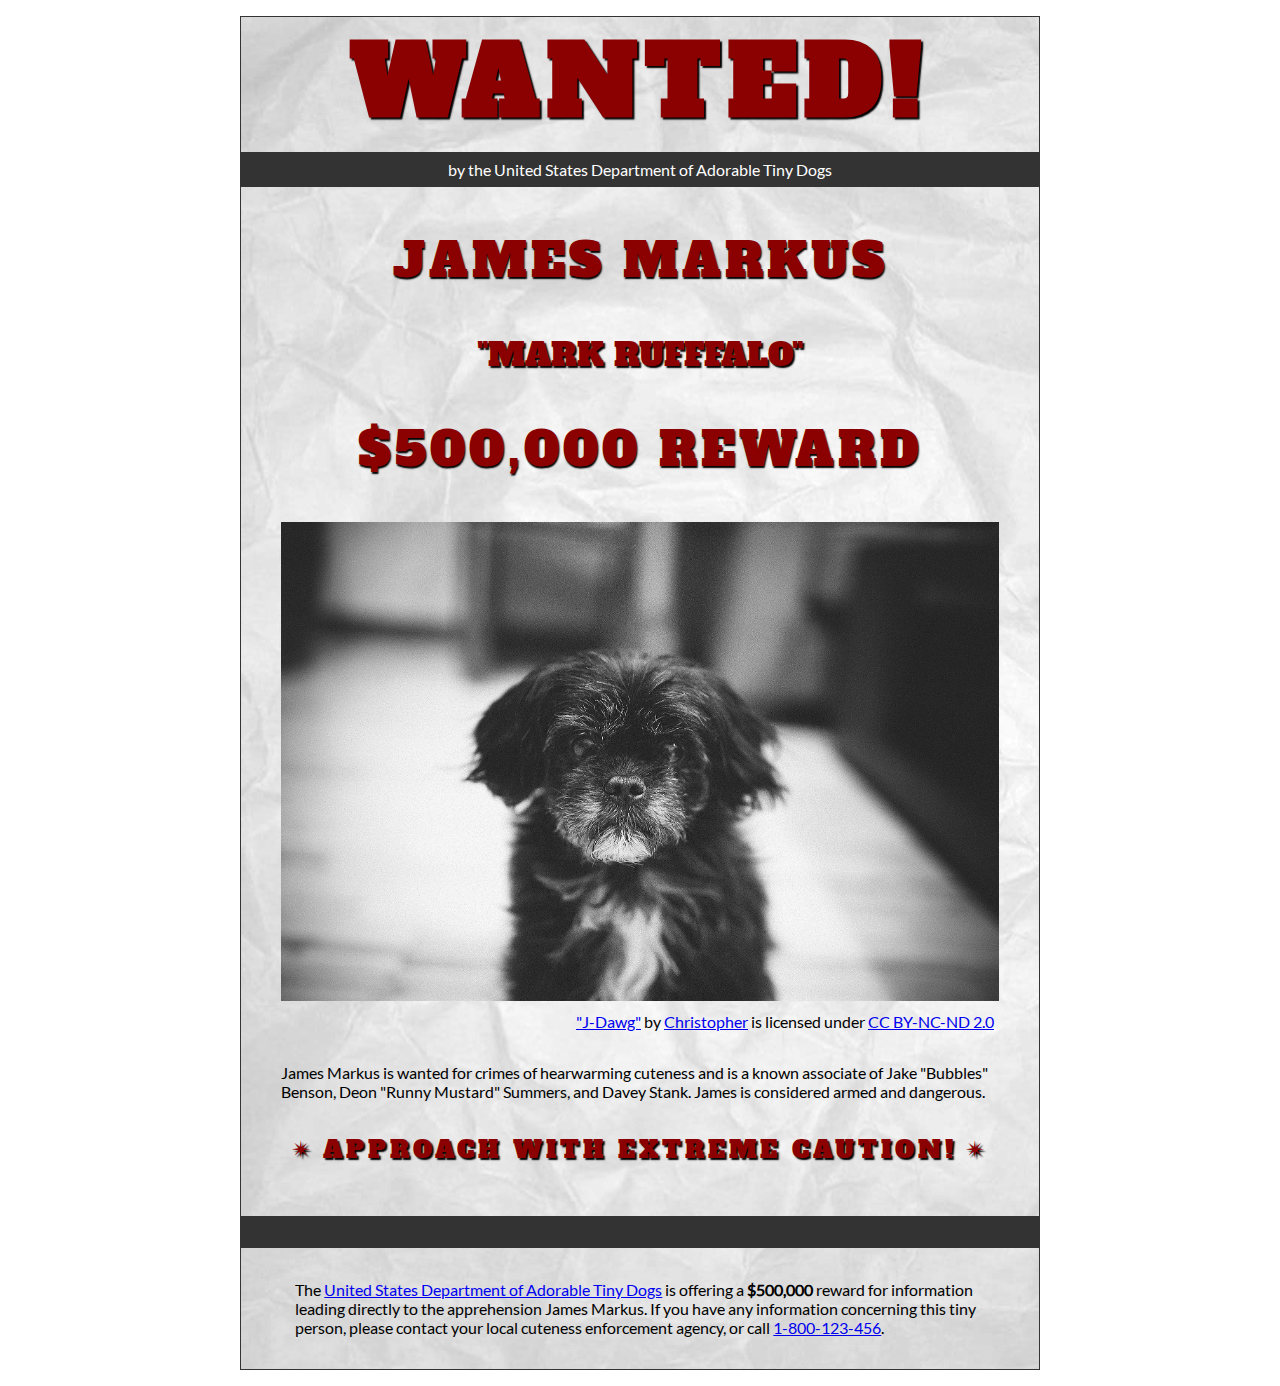
<file: wanted-poster/index.html>
<!DOCTYPE html>
<html lang="en">
    <head>
        <meta charset="utf-8">
        <meta name="viewport" content="width=device-width, initial-scale=1.0">
        <meta name="author" content="McKlay Jorgensen">
        
<!-- Add the link element to tell the browser what file to use for style information. -->
        <link rel="stylesheet" type="text/css" href="css/style.css"> 
        <title>Wanted | Jame Markus</title>
    </head>
    <body>
        <main>
            <header>
                <h1>Wanted!</h1>
                <h5>by the United States Department of Adorable Tiny Dogs</h5>
                <h2>James Markus</h2>
                <h3>"Mark Rufffalo"</h3>
            </header>
            <section>
                <h2>$500,000 Reward</h2>
                <figure>
                    <img src="images/j-dawg.jpg" alt="cute dog mug shot">
                    <figcaption>
                    <a href="https://www.flickr.com/photos/christopherf/12476805405/sizes/h/">"J-Dawg"</a> by 
                    <a href="https://www.flickr.com/photos/christopherf/">Christopher</a>
                    is licensed under <a href="https://creativecommons.org/licenses/by-sa/2.0/?ref=ccsearch&atype=html" style="margin-right: 5px;">CC BY-NC-ND 2.0</a>
                </figcaption>
                </figure>
                <p>
                    James Markus is wanted for crimes of hearwarming cuteness and is a known associate of Jake "Bubbles" Benson, Deon "Runny Mustard" Summers, and Davey Stank. James is considered armed and dangerous.
                </p>
            </section>
            <section>
               <h4><span>&#10036;</span>Approach with extreme caution!<span>&#10036;</span></h4>
            </section>
            <footer>
            <p>The <a href="https://www.usdatd.org">United States Department of Adorable Tiny Dogs</a> is offering a <strong>$500,000</strong> reward for information leading directly to the apprehension James Markus. If you have any information concerning this tiny person, please contact your local cuteness enforcement agency, or call <a href="tel:1-800-123-456">1-800-123-456</a>.</p>
        </footer>
        </main>
    </body>
</html>
</file>
<file: wanted-poster/css/style.css>
/* Imported Typeface Files */

@font-face {
    font-family:Lato;
    src: url(../fonts/lato-regular.ttf);
    font-style:normal;
    font-weight:normal;
}
@font-face {

    font-family:Alfa Slab One;
    src: url(../fonts/alfa-slab-one-regular.ttf);
    font-style:normal;
    font-weight:normal;
}


/* Root */

html {
    font-size:16px;
}


/* Body & Main  */

body {
    font-family:Lato, Arial, sans-serif;
    font-size:1rem;
    padding:1rem;
    min-width:39rem;
    max-width:50rem;
    margin:0 auto;
}
main {
    background-color:#ddd;
    background-image:url(../images/wrinkled-white-paper-background.jpg);
    background-size:cover;
    background-repeat: no-repeat;
    border:1px solid #333;
}

/* ------ START WRITING YOUR CODE BELOW THIS LINE ------ */

/* NO changes should be made to any of the code above. */

/* The first heading style rule has been completed for you. Examine it carefully
   to get an idea of some of the style properties you will need to use; then
   complete the style code according to the instructions in Canvas. */

/* NOTE: While you will be using some of the same CSS properties, the VALUES 
   may need to be different in order to style the page correctly. */


/* Headings  */

h1 {
    text-transform: uppercase;
    font-size:6rem;
    margin: 0;
    letter-spacing: .5rem;
    color:darkred;
    text-shadow:.09375rem .09375rem .09375rem #000;
    font-family:'Alfa Slab One', Garamond, serif;
    text-align:center;
}

h2 {
    text-transform: uppercase;
    color:darkred;
    text-shadow:.09375rem .09375rem .09375rem #000;
    font-family:'Alfa Slab One', Garamond, serif;
    font-size: 3rem;
    letter-spacing:0.25rem;
    text-align:center;
    font-weight:normal;
}

h3 {
    text-transform: uppercase;
    color:darkred;
    text-shadow:.09375rem .09375rem .09375rem #000;
    font-family:'Alfa Slab One', Garamond, serif;
    font-size: 2rem;
    font-weight: normal;
    text-align:center;
}

h4 {
    text-transform: uppercase;
    color:darkred;
    text-shadow:.09375rem .09375rem .09375rem #000;
    font-family:'Alfa Slab One', Garamond, serif;
    font-size: 1.5rem;
    letter-spacing: 0.25rem;
    font-weight: normal;
    padding-bottom: 1.125rem;
    text-align:center;
}

h5 {
    font-size: 1rem;
    margin-top: 0.25rem;
    padding: 0.5rem; 
    background-color: #333;
    color: #fff;
    font-weight: normal;
    text-align: center;


}


/* Section & Paragraph */

section {
    margin-top:0.5rem;

}

P {
    margin: 1rem auto;
    padding: 0 1rem;
    width: 90%;
    text-align: left;

}

figure {
    margin-bottom: 2rem;

}

figcaption {
    padding-top: 0.5rem;
    text-align: right;
}

h4>span {
      padding: 0 0.5rem;
}



/* Image & Figure */

img{
    width: 100%;
    margin: 0 auto;
    max-width: 50rem;
}


/* Footer */

footer {
    padding: 1rem;
    border-top: 2rem solid #333;
}
</file>
